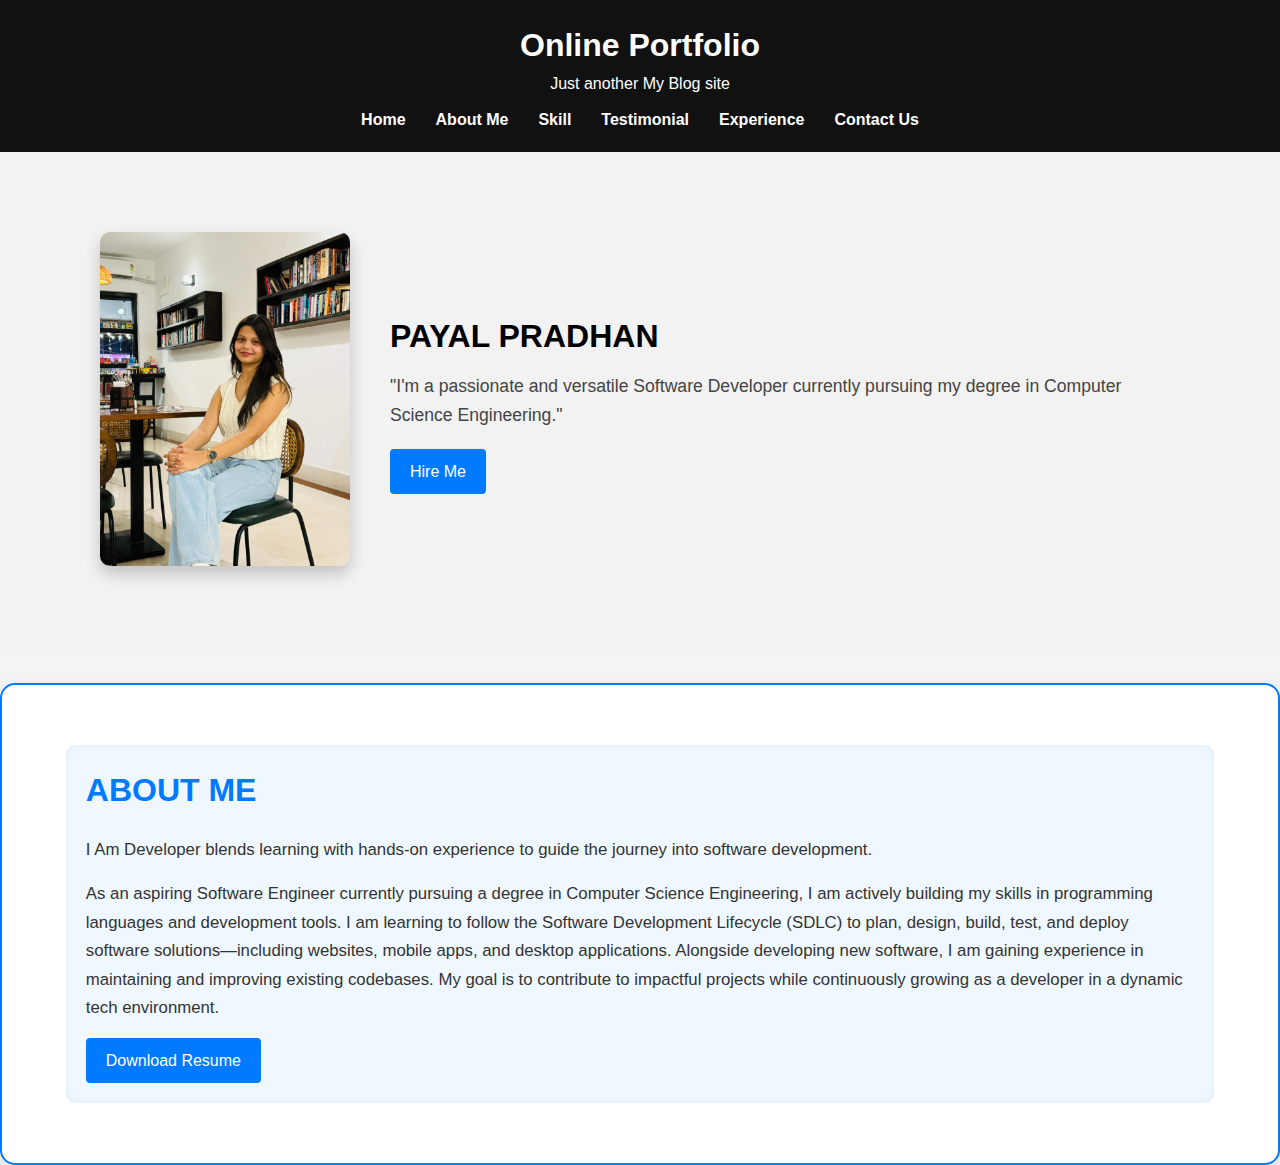
<file: index.html>
<!DOCTYPE html>
<html lang="en">
<head>
  <meta charset="UTF-8" />
  <meta name="viewport" content="width=device-width, initial-scale=1.0"/>
  <title>Online Portfolio - Payal Pradhan</title>
  <link rel="stylesheet" href="style.css" />
</head>
<body>

  <header>
    <div class="container">
      <h1>Online Portfolio</h1>
      <p>Just another My Blog site</p>
      <nav>
        <ul>
          <li><a href="#">Home</a></li>
          <li><a href="about.html">About Me</a></li>
          <li><a href="skill.html">Skill</a></li>
          <li><a href="testimonial.html">Testimonial</a></li>
          <li><a href="experience.html">Experience</a></li>
          <li><a href="contact.html">Contact Us</a></li>
        </ul>
      </nav>
    </div>
  </header>

  <section class="hero">
    <div class="container hero-container">
      <div class="hero-image">
        <img src="payal.jpg" alt="Payal Pradhan">
      </div>
      <div class="hero-text">
        <h2>PAYAL PRADHAN</h2>
        <p>"I'm a passionate and versatile Software Developer currently pursuing my degree in Computer Science Engineering."</p>
        <a class="btn" href="#">Hire Me</a>
      </div>
    </div>
  </section>

  <section class="about">
    <div class="container">
      <div class="about-text">
        <h3>ABOUT ME</h3>
        <p>I Am Developer blends learning with hands-on experience to guide the journey into software development.</p>
        <p>As an aspiring Software Engineer currently pursuing a degree in Computer Science Engineering, I am actively building my skills in programming languages and development tools. I am learning to follow the Software Development Lifecycle (SDLC) to plan, design, build, test, and deploy software solutions—including websites, mobile apps, and desktop applications. Alongside developing new software, I am gaining experience in maintaining and improving existing codebases. My goal is to contribute to impactful projects while continuously growing as a developer in a dynamic tech environment.</p>
        <a class="btn" href="Payal_Resume.pdf" download>Download Resume</a>
      </div>
    </div>
  </section>

</body>
</html>
</file>
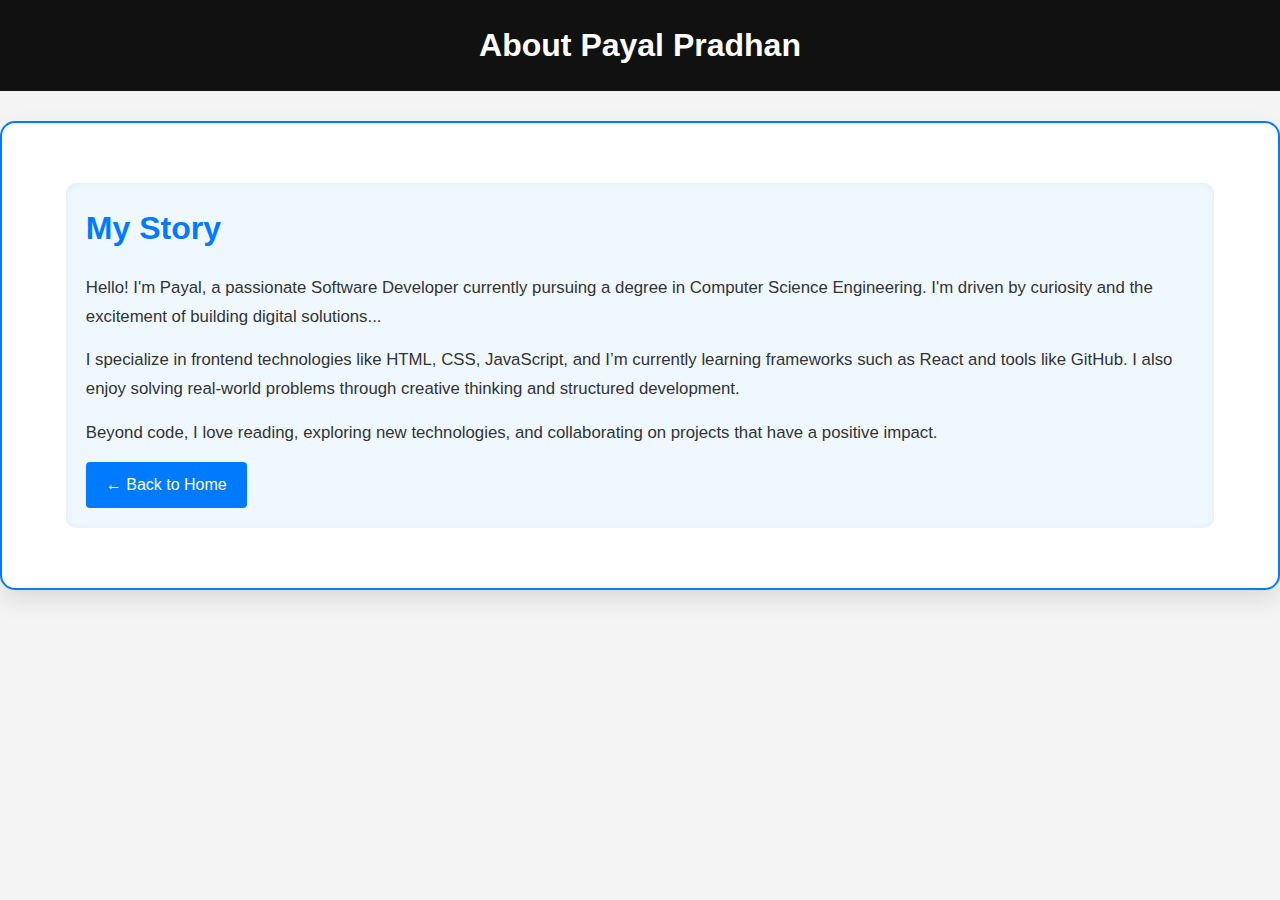
<file: about.html>
<!-- about.html -->
<!DOCTYPE html>
<html lang="en">
<head>
  <meta charset="UTF-8" />
  <meta name="viewport" content="width=device-width, initial-scale=1.0"/>
  <title>About Payal</title>
  <link rel="stylesheet" href="style.css" />
</head>
<body>

  <header>
    <div class="container">
      <h1>About Payal Pradhan</h1>
    </div>
  </header>

  <section class="about">
    <div class="container">
      <div class="about-text">
        <h3>My Story</h3>
        <p>Hello! I'm Payal, a passionate Software Developer currently pursuing a degree in Computer Science Engineering. I'm driven by curiosity and the excitement of building digital solutions...</p>
        <p>I specialize in frontend technologies like HTML, CSS, JavaScript, and I’m currently learning frameworks such as React and tools like GitHub. I also enjoy solving real-world problems through creative thinking and structured development.</p>
        <p>Beyond code, I love reading, exploring new technologies, and collaborating on projects that have a positive impact.</p>
        <a class="btn" href="index.html">← Back to Home</a>
      </div>
    </div>
  </section>

</body>
</html>
</file>
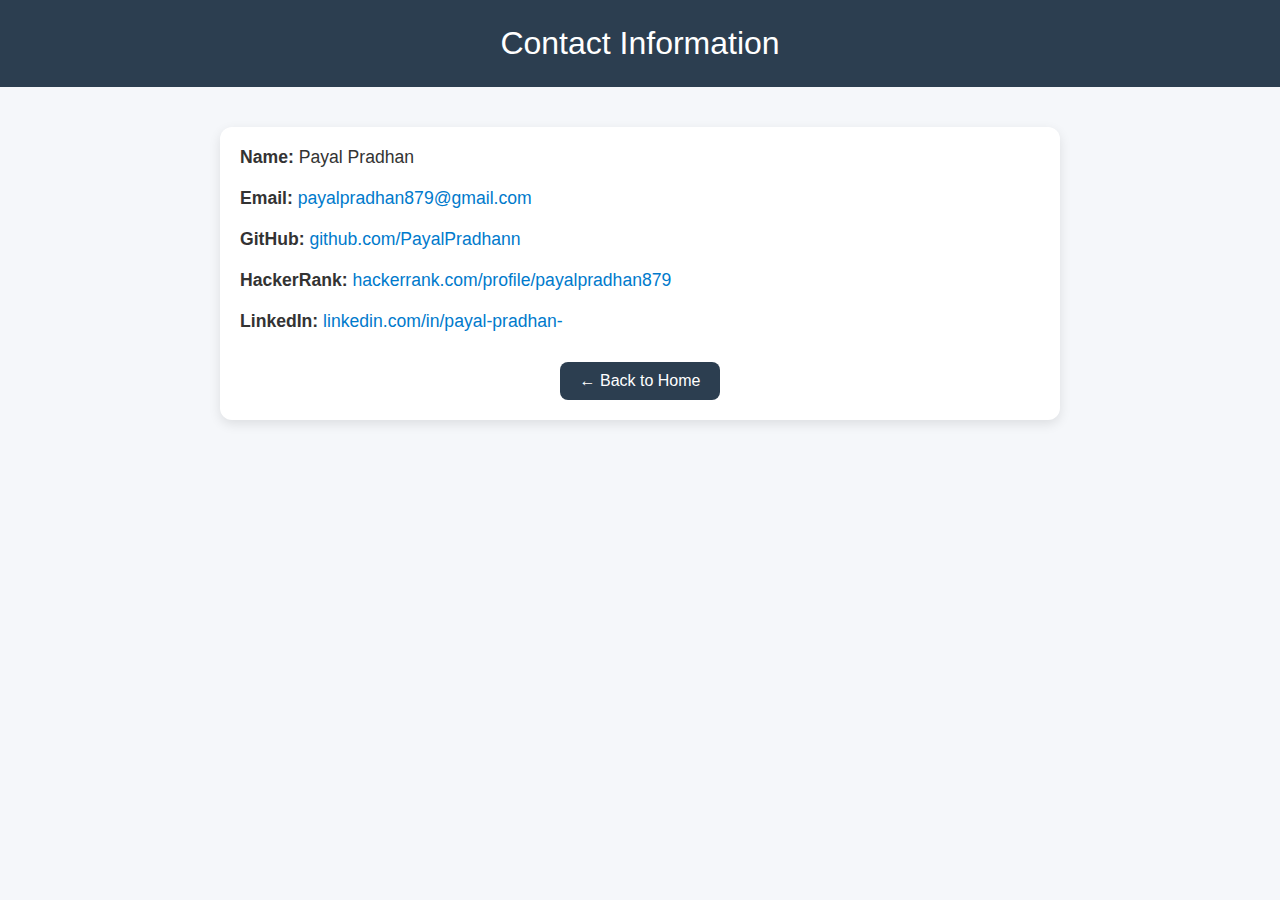
<file: contact.html>
<!DOCTYPE html>
<html lang="en">
<head>
    <meta charset="UTF-8">
    <title>Contact - Payal Pradhan</title>
    <meta name="viewport" content="width=device-width, initial-scale=1.0">
    <style>
        body {
            font-family: 'Segoe UI', Tahoma, Geneva, Verdana, sans-serif;
            background-color: #f5f7fa;
            color: #333;
            margin: 0;
            padding: 0;
        }

        header {
            background-color: #2c3e50;
            color: white;
            padding: 25px 0;
            text-align: center;
            font-size: 2em;
        }

        .container {
            max-width: 800px;
            margin: 40px auto;
            padding: 20px;
            background-color: white;
            border-radius: 12px;
            box-shadow: 0 4px 12px rgba(0, 0, 0, 0.1);
        }

        .contact-item {
            margin-bottom: 20px;
            font-size: 1.1em;
        }

        .contact-item a {
            color: #007acc;
            text-decoration: none;
        }

        .contact-item a:hover {
            text-decoration: underline;
        }

        .back-button {
            display: block;
            width: fit-content;
            margin: 30px auto 0;
            padding: 10px 20px;
            background-color: #2c3e50;
            color: white;
            text-decoration: none;
            border-radius: 8px;
            font-size: 1em;
            transition: background-color 0.3s ease;
        }

        .back-button:hover {
            background-color: #1a252f;
        }

        @media (max-width: 600px) {
            header {
                font-size: 1.5em;
            }

            .container {
                margin: 20px;
                padding: 15px;
            }
        }
    </style>
</head>
<body>

    <header>
        Contact Information
    </header>

    <div class="container">
        <div class="contact-item">
            <strong>Name:</strong> Payal Pradhan
        </div>
        <div class="contact-item">
            <strong>Email:</strong> 
            <a href="mailto:payalpradhan879@gmail.com">payalpradhan879@gmail.com</a>
        </div>
        <div class="contact-item">
            <strong>GitHub:</strong> 
            <a href="https://github.com/PayalPradhann" target="_blank">github.com/PayalPradhann</a>
        </div>
        <div class="contact-item">
            <strong>HackerRank:</strong> 
            <a href="https://www.hackerrank.com/profile/payalpradhan879" target="_blank">hackerrank.com/profile/payalpradhan879</a>
        </div>
        <div class="contact-item">
            <strong>LinkedIn:</strong> 
            <a href="https://www.linkedin.com/in/payal-pradhan-" target="_blank">linkedin.com/in/payal-pradhan-</a>
        </div>

        <a href="index.html" class="back-button">← Back to Home</a>
    </div>

</body>
</html>
</file>
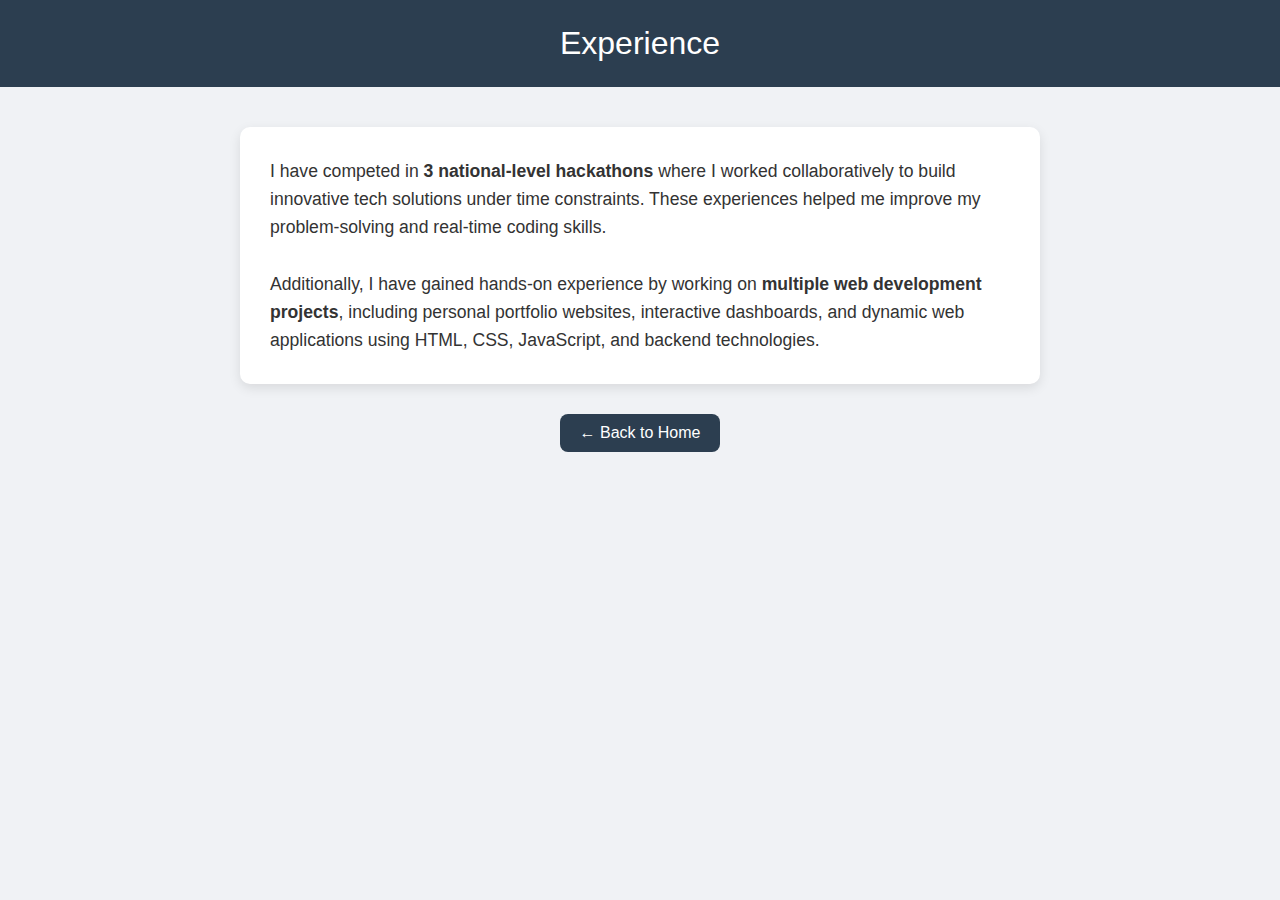
<file: experience.html>
<!DOCTYPE html>
<html lang="en">
<head>
    <meta charset="UTF-8">
    <title>Experience - CSE Student</title>
    <meta name="viewport" content="width=device-width, initial-scale=1.0">
    <style>
        body {
            font-family: 'Segoe UI', Tahoma, Geneva, Verdana, sans-serif;
            background-color: #f0f2f5;
            margin: 0;
            padding: 0;
            color: #333;
        }

        header {
            background-color: #2c3e50;
            color: white;
            text-align: center;
            padding: 25px 0;
            font-size: 2em;
        }

        .container {
            max-width: 800px;
            margin: 40px auto;
            padding: 0 20px;
        }

        .experience-summary {
            background-color: white;
            padding: 30px;
            border-radius: 10px;
            box-shadow: 0 4px 12px rgba(0, 0, 0, 0.1);
            font-size: 1.1em;
            line-height: 1.6;
        }

        .back-button {
            display: block;
            width: fit-content;
            margin: 30px auto 0;
            padding: 10px 20px;
            background-color: #2c3e50;
            color: white;
            text-decoration: none;
            border-radius: 8px;
            font-size: 1em;
            transition: background-color 0.3s ease;
        }

        .back-button:hover {
            background-color: #1a252f;
        }

        @media (max-width: 600px) {
            header {
                font-size: 1.5em;
            }

            .experience-summary {
                padding: 20px;
                font-size: 1em;
            }
        }
    </style>
</head>
<body>

    <header>
        Experience
    </header>

    <div class="container">
        <div class="experience-summary">
            I have competed in <strong>3 national-level hackathons</strong> where I worked collaboratively to build innovative tech solutions under time constraints. These experiences helped me improve my problem-solving and real-time coding skills. <br><br>
            Additionally, I have gained hands-on experience by working on <strong>multiple web development projects</strong>, including personal portfolio websites, interactive dashboards, and dynamic web applications using HTML, CSS, JavaScript, and backend technologies.
        </div>

        <a href="index.html" class="back-button">← Back to Home</a>
    </div>

</body>
</html>
</file>
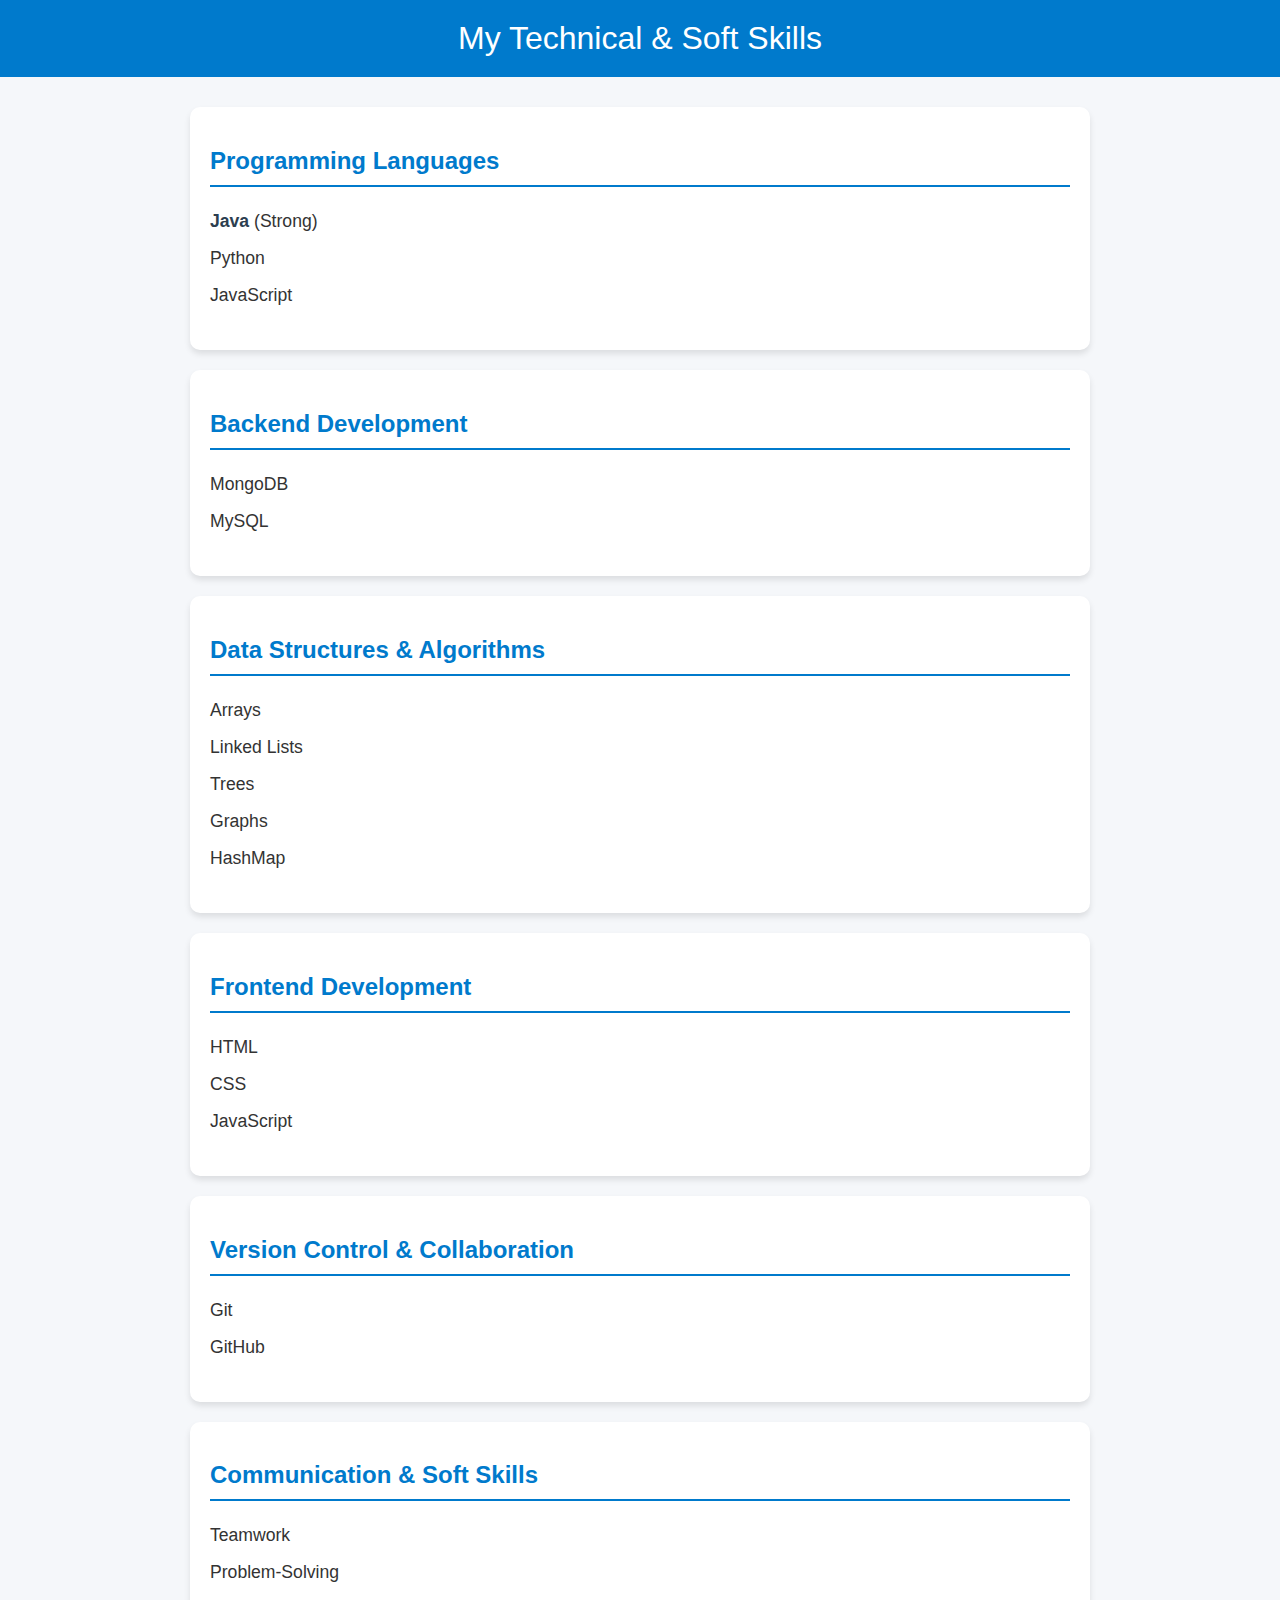
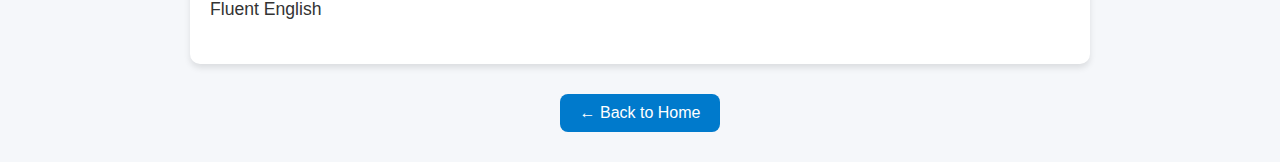
<file: skill.html>
<!DOCTYPE html>
<html lang="en">
<head>
    <meta charset="UTF-8">
    <title>My Technical Skills</title>
    <meta name="viewport" content="width=device-width, initial-scale=1.0">
    <style>
        body {
            font-family: 'Segoe UI', Tahoma, Geneva, Verdana, sans-serif;
            background-color: #f5f7fa;
            color: #333;
            margin: 0;
            padding: 0;
        }

        header {
            background-color: #007acc;
            color: white;
            padding: 20px 0;
            text-align: center;
            font-size: 2em;
        }

        .container {
            max-width: 900px;
            margin: 30px auto;
            padding: 0 20px;
        }

        .skill-section {
            background-color: white;
            margin-bottom: 20px;
            padding: 20px;
            border-radius: 10px;
            box-shadow: 0 4px 6px rgba(0, 0, 0, 0.1);
        }

        .skill-section h2 {
            border-bottom: 2px solid #007acc;
            padding-bottom: 10px;
            margin-bottom: 15px;
            color: #007acc;
        }

        .skill-list {
            list-style: none;
            padding: 0;
        }

        .skill-list li {
            padding: 8px 0;
            font-size: 1.1em;
        }

        .highlight {
            font-weight: bold;
            color: #2c3e50;
        }

        .back-button {
            display: block;
            width: fit-content;
            margin: 30px auto;
            padding: 10px 20px;
            background-color: #007acc;
            color: white;
            text-decoration: none;
            border-radius: 8px;
            font-size: 1em;
            text-align: center;
            transition: background-color 0.3s ease;
        }

        .back-button:hover {
            background-color: #005e99;
        }

        @media (max-width: 600px) {
            header {
                font-size: 1.5em;
            }

            .skill-list li {
                font-size: 1em;
            }
        }
    </style>
</head>
<body>
    <header>
        My Technical & Soft Skills
    </header>

    <div class="container">
        <div class="skill-section">
            <h2>Programming Languages</h2>
            <ul class="skill-list">
                <li><span class="highlight">Java</span> (Strong)</li>
                <li>Python</li>
                <li>JavaScript</li>
            </ul>
        </div>

        <div class="skill-section">
            <h2>Backend Development</h2>
            <ul class="skill-list">
                <li>MongoDB</li>
                <li>MySQL</li>
            </ul>
        </div>

        <div class="skill-section">
            <h2>Data Structures & Algorithms</h2>
            <ul class="skill-list">
                <li>Arrays</li>
                <li>Linked Lists</li>
                <li>Trees</li>
                <li>Graphs</li>
                <li>HashMap</li>
            </ul>
        </div>

        <div class="skill-section">
            <h2>Frontend Development</h2>
            <ul class="skill-list">
                <li>HTML</li>
                <li>CSS</li>
                <li>JavaScript</li>
            </ul>
        </div>

        <div class="skill-section">
            <h2>Version Control & Collaboration</h2>
            <ul class="skill-list">
                <li>Git</li>
                <li>GitHub</li>
            </ul>
        </div>

        <div class="skill-section">
            <h2>Communication & Soft Skills</h2>
            <ul class="skill-list">
                <li>Teamwork</li>
                <li>Problem-Solving</li>
                <li>Fluent English</li>
            </ul>
        </div>

        <a href="index.html" class="back-button">← Back to Home</a>
    </div>
</body>
</html>
</file>
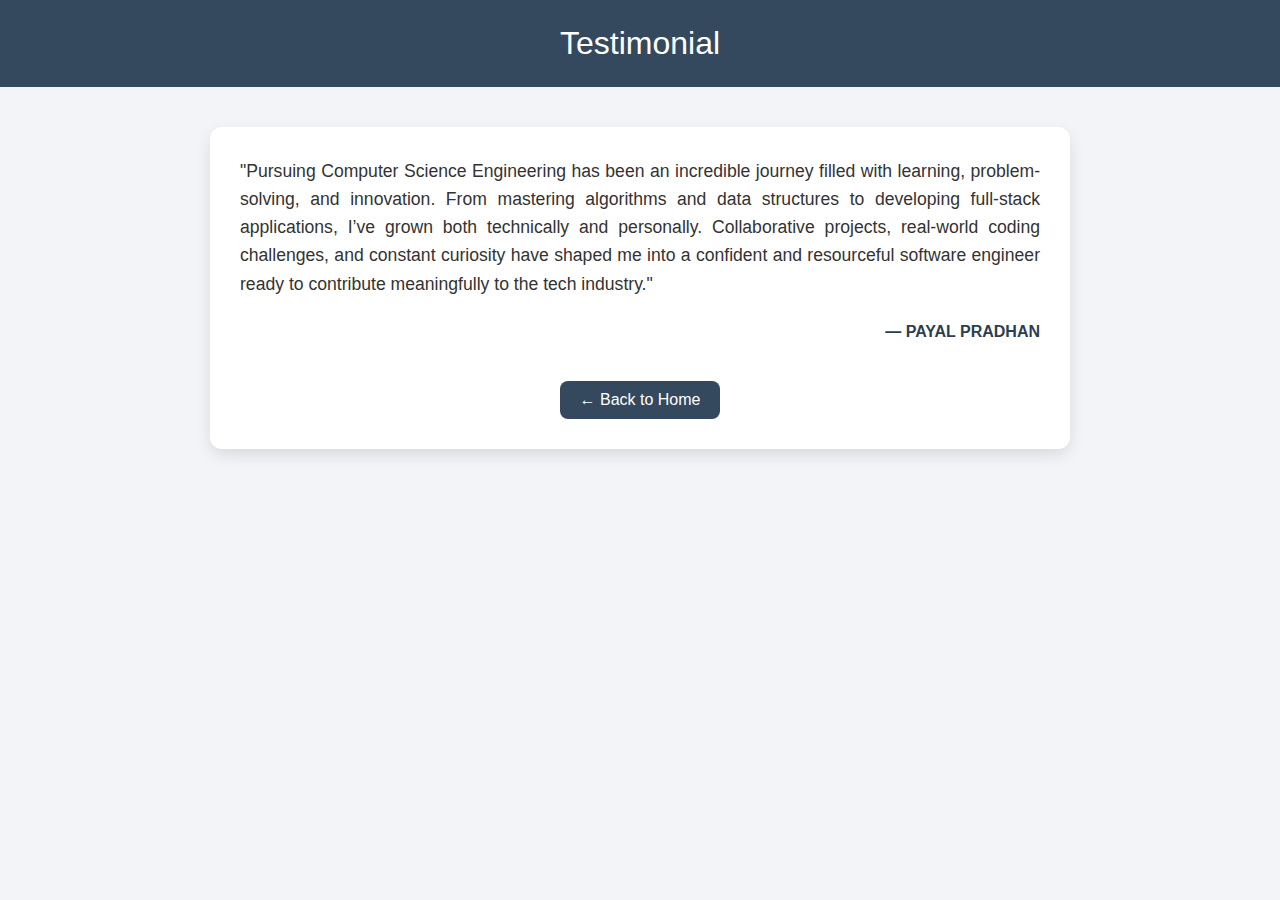
<file: testimonial.html>
<!DOCTYPE html>
<html lang="en">
<head>
    <meta charset="UTF-8">
    <title>Testimonial - Computer Science Engineer</title>
    <meta name="viewport" content="width=device-width, initial-scale=1.0">
    <style>
        body {
            font-family: 'Segoe UI', Tahoma, Geneva, Verdana, sans-serif;
            background-color: #f2f4f8;
            margin: 0;
            padding: 0;
            color: #333;
        }

        header {
            background-color: #34495e;
            color: white;
            text-align: center;
            padding: 25px 0;
            font-size: 2em;
        }

        .container {
            max-width: 800px;
            margin: 40px auto;
            background-color: white;
            padding: 30px;
            border-radius: 12px;
            box-shadow: 0 6px 15px rgba(0, 0, 0, 0.1);
        }

        .testimonial {
            font-size: 1.1em;
            line-height: 1.6;
            text-align: justify;
            margin-bottom: 25px;
        }

        .author {
            text-align: right;
            font-weight: bold;
            margin-top: 20px;
            color: #2c3e50;
        }

        .back-button {
            display: block;
            width: fit-content;
            margin: 40px auto 0;
            padding: 10px 20px;
            background-color: #34495e;
            color: white;
            text-decoration: none;
            border-radius: 8px;
            font-size: 1em;
            transition: background-color 0.3s ease;
        }

        .back-button:hover {
            background-color: #2c3e50;
        }

        @media (max-width: 600px) {
            .container {
                margin: 20px;
                padding: 20px;
            }

            .testimonial {
                font-size: 1em;
            }

            header {
                font-size: 1.5em;
            }
        }
    </style>
</head>
<body>

    <header>
        Testimonial
    </header>

    <div class="container">
        <div class="testimonial">
            "Pursuing Computer Science Engineering has been an incredible journey filled with learning, problem-solving, and innovation. From mastering algorithms and data structures to developing full-stack applications, I’ve grown both technically and personally. Collaborative projects, real-world coding challenges, and constant curiosity have shaped me into a confident and resourceful software engineer ready to contribute meaningfully to the tech industry."
        </div>
        <div class="author">
            — PAYAL PRADHAN
        </div>

        <a href="index.html" class="back-button">← Back to Home</a>
    </div>

</body>
</html>
</file>
<file: style.css>
* {
  margin: 0;
  padding: 0;
  box-sizing: border-box;
}

body {
  font-family: Arial, sans-serif;
  line-height: 1.6;
  background-color: #f4f4f4;
  color: #333;
}

.container {
  width: 90%;
  max-width: 1200px;
  margin: auto;
}

header {
  background: #111;
  color: #fff;
  padding: 20px 0;
  text-align: center;
}

header nav ul {
  list-style: none;
  display: flex;
  justify-content: center;
  flex-wrap: wrap;
  margin-top: 10px;
}

header nav ul li {
  margin: 0 15px;
}

header nav ul li a {
  color: #fff;
  text-decoration: none;
  font-weight: bold;
}

.hero {
  background: #f2f2f2;
  display: flex;
  padding: 80px 40px;
  justify-content: flex-start;
  align-items: center;
  flex-wrap: wrap;
  gap: 40px;
}

.hero-container {
  display: flex;
  align-items: center;
  flex-wrap: wrap;
  gap: 40px;
}

.hero-image {
  flex: 0 0 250px;
  max-width: 250px;
}

.hero-image img {
  width: 100%;
  border-radius: 10px;
  box-shadow: 0 8px 16px rgba(0, 0, 0, 0.2);
}

.hero-text {
  flex: 1;
  min-width: 300px;
}

.hero-text h2 {
  font-size: 2rem;
  margin-bottom: 10px;
  color: #000;
}

.hero-text p {
  font-size: 1.1rem;
  color: #444;
  margin-bottom: 20px;
}

.btn {
  display: inline-block;
  background: #007bff;
  color: #fff;
  padding: 10px 20px;
  text-decoration: none;
  border-radius: 4px;
  transition: background 0.3s ease;
}

.btn:hover {
  background: #0056b3;
}

.about {
  background: #fff;
  padding: 60px 0;
  border: 2px solid #007bff;
  border-radius: 15px;
  box-shadow: 0 10px 25px rgba(0, 0, 0, 0.1);
  margin-top: 30px;
}

.about-text {
  background-color: #f0f8ff;
  padding: 20px;
  border-radius: 10px;
  box-shadow: inset 0 0 10px rgba(0, 0, 0, 0.05);
}

.about h3 {
  font-size: 2rem;
  color: #007bff;
  margin-bottom: 20px;
}

.about-text p {
  font-size: 1.05rem;
  margin-bottom: 15px;
  line-height: 1.7;
}
</file>
